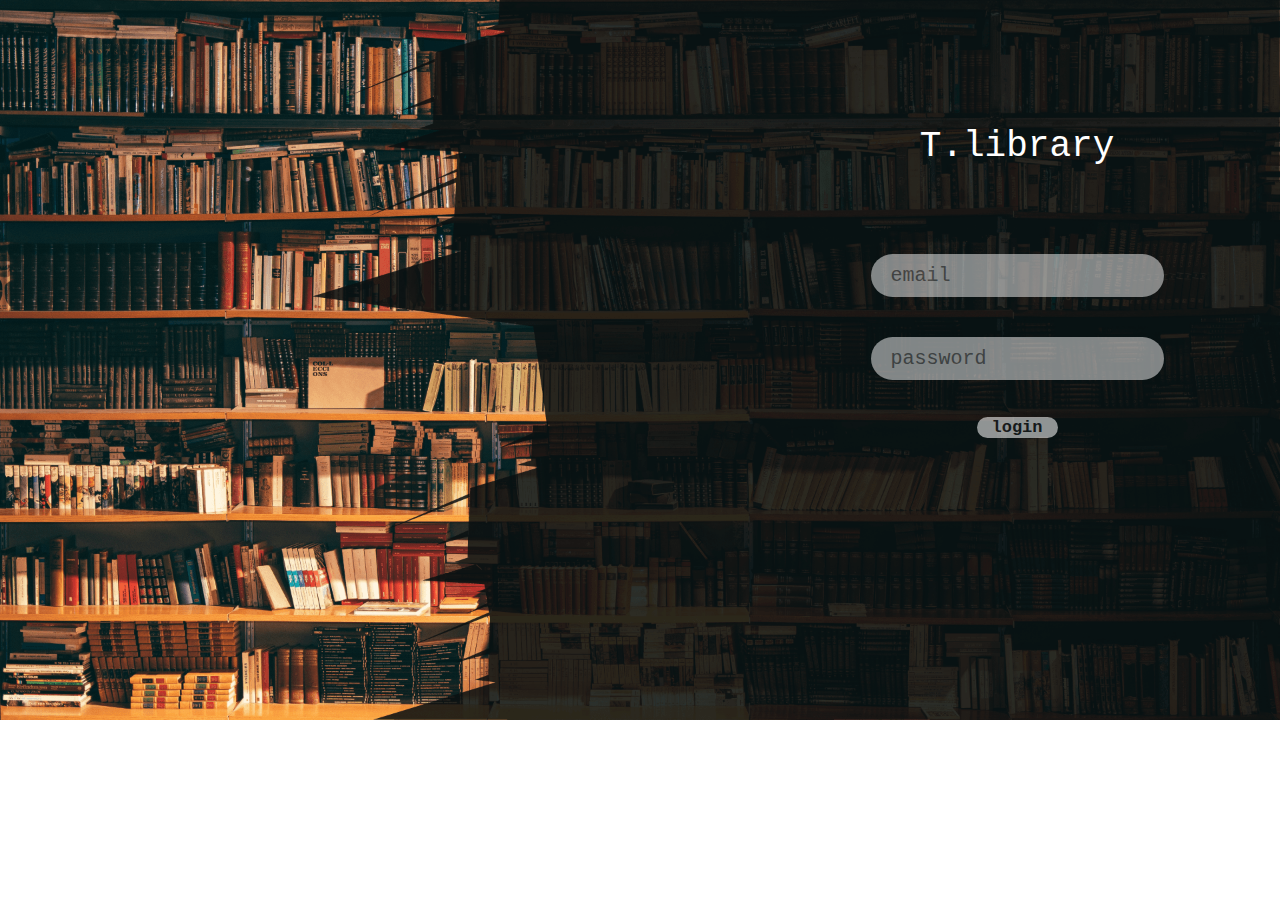
<file: html/index.html>
<!DOCTYPE html>
<html>

<head>
    <link rel="stylesheet" href="../css/login_screen_style.css">
    <title>
        T Library
    </title>
</head>

<body>
    <div class="container">
        <form method="POST" id="loginForm">
            <div id="title">
                T.library
            </div>
            <input type="text" id="email" placeholder="email" value="" required><br>
            <div id="emailAlert"></div>


            <input type="password" id="password" placeholder="password" required><br>
            <div id="passwordAlert"></div>


                <input type="button" value="login" id="submit"><br>

        </form>
        <div id="alert" style="color: red"></div>


    </div>
    <script type="text/javascript" src="../js/login.js"></script>
</body>

</html>
</file>
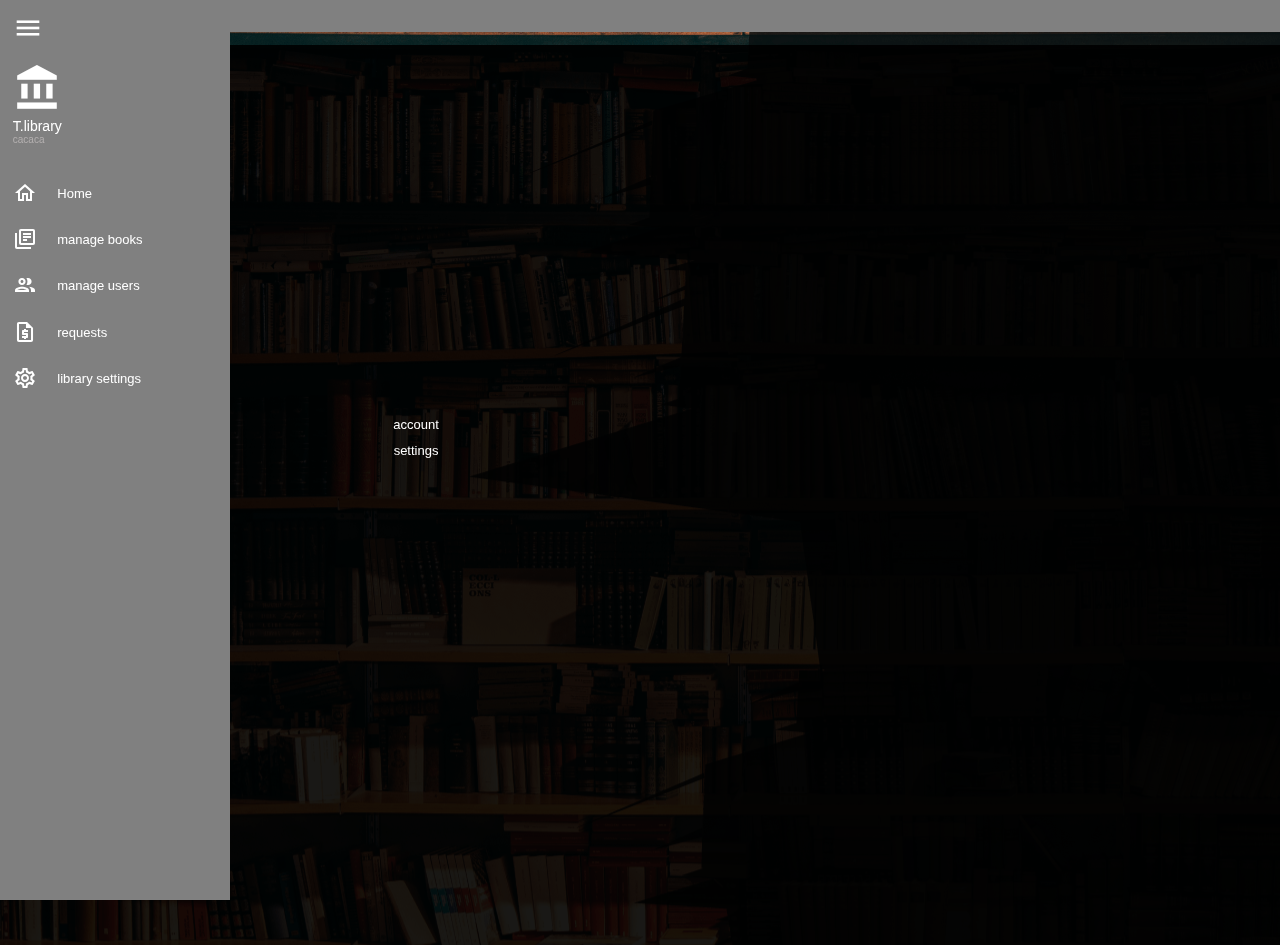
<file: html/home.html>
<!DOCTYPE html>
<html>

<head>
    <link rel="stylesheet" href="../css/home_screen_style.css">
    <link rel="stylesheet" href="https://fonts.googleapis.com/icon?family=Material+Icons">
    <link rel="stylesheet" href="https://fonts.googleapis.com/icon?family=Material+Icons+Outlined">

    <title>
        Home
    </title>
</head>

<body>
    <div class="mainContent">
    </div>
    <div id="sideNavBar">
        <div class="sideNavBarTop">
            <div class="material-icons" id='menuIcon'>menu</div>
            <div id="sideNavBarTitles">
            <div class="material-icons" id="accountBalance">account_balance</div>
            <div id="sideNavBarTitle">T.library</div>
            <div id="sideNavBarSubitle">cacaca</div>
        </div>
        </div>
    <div id="sideNavBarLinks" >
            <div  class="linkItem" id='home'>
                <span class="material-icons-outlined">home</span>
                 <span class="linkTitle">Home</span>
            </div>
            <div class="linkItem" id='books'>
                <span class="material-icons-outlined">library_books</span>
                <span class="linkTitle">manage books</span>
            </div>
            <div  class="linkItem" id='users'>
                <span class="material-icons-outlined">people_outline</span>
                <span class="linkTitle">manage users</span>
            </div>
            <div  class="linkItem" id='requests'>
                <span class="material-icons-outlined">request_quote</span>
                <span class="linkTitle">requests</span>
            </div>
            <div  class="linkItem" id='settings'>
                <span class="material-icons-outlined">settings</span>
                <span class="linkTitle">library settings</span>
            </div>
            <div  class="linkItem" id="account">
                <span class="material-icons-outlined">manage_accounts</span>
                <span class="linkTitle">account settings</span>
                
            </div>

            <span id = 'accountSettings' class="hide">
                <div class="accoutSettingsItem">
                    <span class="material-icons-outlined">edit</span>
                </div>
                <div class="accoutSettingsItem">
                    <span class="material-icons-outlined">email</span>
            </div>
            <div class="accoutSettingsItem">
                <span class="material-icons-outlined">lock</span>
            </div>
            <div class="accoutSettingsItem">
                <span class="material-icons-outlined">phone</span>
            </div>
            <div class="accoutSettingsItem">
                <span class="material-icons-outlined">home</span>
            </div>

            </span>

        </div>
    </div>
    <script src="https://code.jquery.com/jquery-3.6.0.min.js"></script>
    <script type="text/javascript" src="../js/home.js"></script>
</body>

</html>
</file>
<file: css/login_screen_style.css>
*{
    box-sizing: border-box;
    font-size: 20px;
    font-family: 'Courier New', Courier, monospace;
}
body{
    background-image: url(../images/login_background.png);
    background-size: cover;
    background-repeat: no-repeat;
    background-clip: border-box;
}
input{
    border: none;
    outline: none;
    background-color: white;
    
}
input:focus{
    border: none;
    outline: none;
}

#title{
    font-size: 36px;
    color: #fff;
    justify-content: center;
    margin-bottom: 20%;
 
}
.container{
    margin-right: 7%;
    margin-top: 10%;
    display: flex;
  /* float:right; */
    flex-flow:column wrap;
    align-items:flex-end;
    text-align: center;
    gap: 26px;
    /* align-content: center; */
    justify-content:center;
}
#email,#password{
    padding: 10px 20px;
    
    margin: 20px;
    border-radius: 25px;
    background-color: white;
    opacity: 0.49;
}
#submit{
    padding: 1px 15px 1px 15px;
    margin-top: 5%;
    border-radius: 25px;
    width: fit-content;
    background-color: white;
    opacity: 0.55;
    color: #1F211F;
    font-weight: bold;
    font-size: 17px;
    /* position: relative;right: -35%; */
}

#passwordAlert,#emailAlert{
    color: red;
    font-size: 60%;
    opacity: 0.7;
}
</file>
<file: css/home_screen_style.css>
*{
    box-sizing: border-box;
    font-size: 20px;
    font-family:'Segoe UI', Tahoma, Geneva, Verdana, sans-serif;
    margin: 0;
    padding: 0;
}
body{
    background: url(../images/login_background.png) grey;
    background-repeat: no-repeat;
    background-clip: border-box;
    background-position: 0 -3% ;
    background-size:auto;
    min-height:100%;
    /* opacity: 0; */
}
body:before {
    content: ' ';
    display: block;
    position: absolute  ;
    left: 0;
    top:5%;
    width: 100%;
    height: 100%;
    z-index: -1;
    opacity: 0.9;
    background-color: black;
    background-repeat: no-repeat;
    background-size: cover;
  }
.material-icons{
    color: white;
    width: min-content;
}
/* .material-icons:hover{
    cursor: pointer;
    background-color: black;
    padding: 5%;
    font-size: 120%;
} */
#sideNavBar {
    display: flex;
    flex-direction: column;
    height: 100%;
    width:18%;
    background-color: grey;
    position: fixed;
    top: 0;
    left: 0;
    z-index: 1;
    padding: 1%;
    /* overflow-y:auto; */
    overflow-y: visible;

}
#sideNavBarTitle{
    color: white;
}
#menuIcon{
    font-size: 150%;
}
#menuIcon:hover{
    background-color: lightgray;
    cursor: pointer;
}
#accountBalance{
    font-size: 250%;
}
#sideNavBarTitle{
    font-size: 70%;
    margin-bottom: 0;
}
#sideNavBarSubitle{
    color: rgb(180, 176, 176);
    font-size: 50%;

}
.sideNavBarTop{
    display: flex;
    flex-direction: column;
    flex-wrap: wrap;
}
.sideNavBarTop > div{
    margin-bottom: 10%;
}
.sideNavBarTop #accountBalance{
    margin-bottom: 2%;
 }
.linkItem{
    width: 100%;
    color: #fff;
    font-size: small;
    margin-top: 5%;
    padding: 5px 0;
    text-decoration: none;
    display: flex;
}
.linkItem:hover{
    cursor: pointer;
    background-color: lightgray;
}
.linkTitle{
    margin-left: 10%;
    font-size: 100%;
    text-align: center;
    line-height: 2;
}
.hide{
    display:none;
}

.hideTitles{
    display:none;
    
}
.showTitles{
    display:grid ;
    width: 100%;
    /* display: grid; */
    grid-template-columns: 100%;
    /* overflow: scroll; */
}

.showSettings{
    display:flex;
    animation-name: openSettings;
    animation-duration: 500ms;
}
#accountSettings{
    color: white;
    background-color: black;
    /* display: flex; */
    flex-direction: column;
    position:relative;
    
    bottom: 8%;
    left: 95%;
}
.accoutSettingsItem{
    margin-bottom: 5%;
}

@media(max-width:1000px){
    .linkTitle{
        display: block;
        margin-left: 0;
    }
}
@media(max-width:800px){
    .linkTitle{
        display: none !important;
    }

    @keyframes hideNavBar{
        from {width: 18%;}
        to {width: 6%;}
    }
    .material-icons-outlined{
        font-size: 100%;
    }
    
}


@keyframes openSettings {
    from {background-color: grey;}
    to {background-color: black;}
    from{width: 0%;}
    to{width: 100%;}
    from{
        position: relative;
        bottom: 30%;
        left: 40%;
    }
    to{
        position:relative;
        bottom: 8%;
        left: 95%;
    }
}

@keyframes closeSettings{
    from{width: 100%;}
    to{width: 0;}
    from {background-color: black;}
    to {background-color: grey;}
}

@keyframes showNavBar {
    from {width: 6%;}
    to {width: 18%;}
      
}
@keyframes hideNavBar{
    from {width: 18%;}
    to {width: 6%;}
}
</file>
